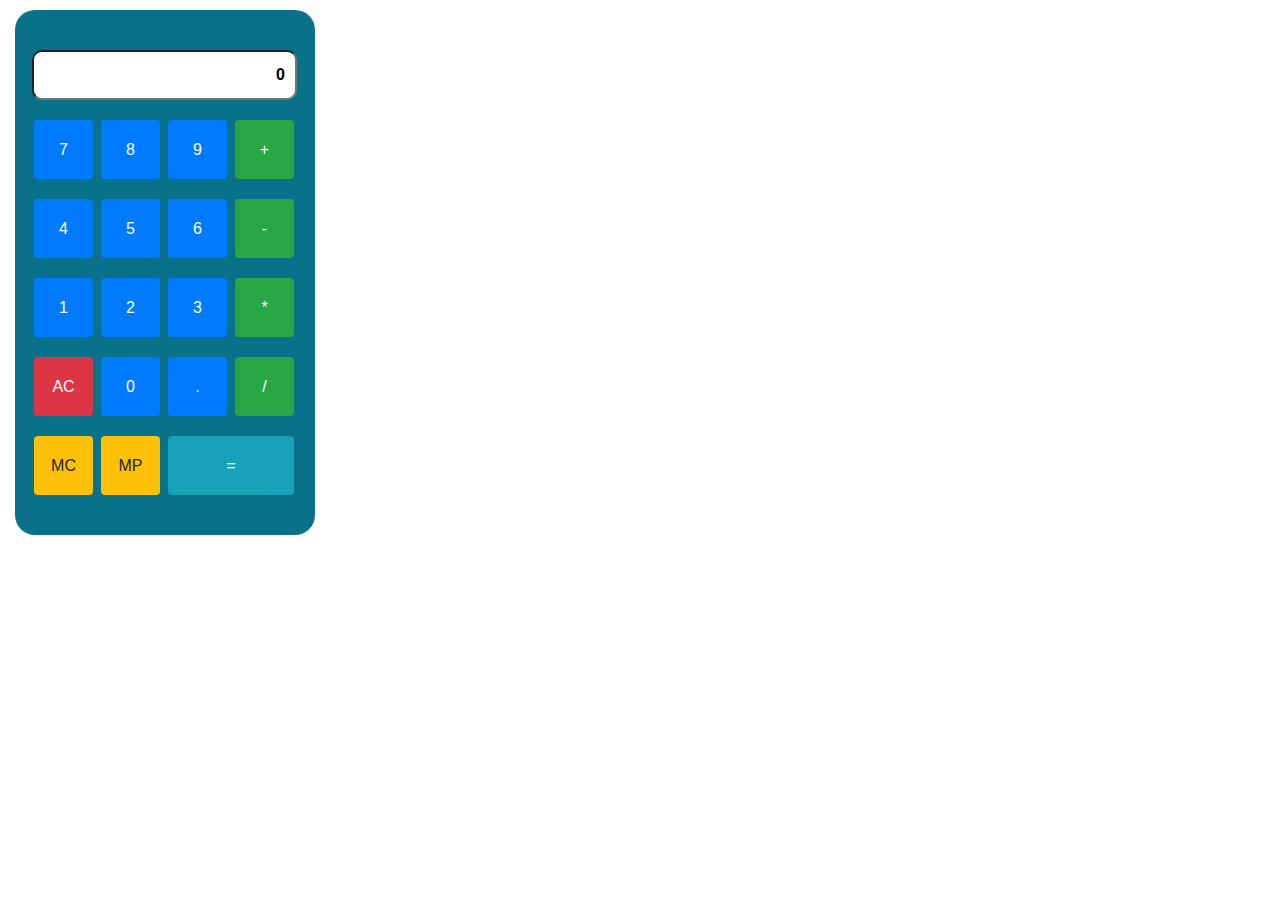
<file: javascript_projects/calculator/index.html>
<!DOCTYPE html>
<html lang="en" dir="ltr">
  <head>
    <meta charset="utf-8">
    <meta name="viewport" content="width=device-width, initial-scale=1">
    <link rel="stylesheet" href="https://stackpath.bootstrapcdn.com/bootstrap/4.3.1/css/bootstrap.min.css" integrity="sha384-ggOyR0iXCbMQv3Xipma34MD+dH/1fQ784/j6cY/iJTQUOhcWr7x9JvoRxT2MZw1T" crossorigin="anonymous">
    <link rel="stylesheet" href="styles.css">
    <title>Javascript Calculator</title>
  </head>
  <body>
    <div class="container text-center">
      <div class="calc-container">
        <div class="row">
          <form name="calc">
            <input type="text" id="entry"
            class="entry text-right"
            value="0" readonly>
          </form>
        </div>
        <div class="row">
          <button id="numBut" type="button"
          class="btn btn-primary numBut" onclick="numButPress(7)">7</button>
          <button id="numBut" type="button"
          class="btn btn-primary numBut" onclick="numButPress(8)">8</button>
          <button id="numBut" type="button"
          class="btn btn-primary numBut" onclick="numButPress(9)">9</button>
          <button id="mathBut" type="button"
          class="btn btn-success mathBut" onclick="mathButPress('+')">+</button>
        </div>
        <div class="row">
          <button id="numBut" type="button"
          class="btn btn-primary numBut" onclick="numButPress(4)">4</button>
          <button id="numBut" type="button"
          class="btn btn-primary numBut" onclick="numButPress(5)">5</button>
          <button id="numBut" type="button"
          class="btn btn-primary numBut" onclick="numButPress(6)">6</button>
          <button id="mathBut" type="button"
          class="btn btn-success mathBut" onclick="mathButPress('-')">-</button>
        </div>
        <div class="row">
          <button id="numBut" type="button"
          class="btn btn-primary numBut" onclick="numButPress(1)">1</button>
          <button id="numBut" type="button"
          class="btn btn-primary numBut" onclick="numButPress(2)">2</button>
          <button id="numBut" type="button"
          class="btn btn-primary numBut" onclick="numButPress(3)">3</button>
          <button id="mathBut" type="button"
          class="btn btn-success mathBut" onclick="mathButPress('*')">*</button>
        </div>
        <div class="row">
          <button id="clearBut" type="button"
          class="btn btn-danger numBut" onclick="clearButPress()">AC</button>
          <button id="numBut" type="button"
          class="btn btn-primary numBut" onclick="numButPress(0)">0</button>
          <button id="numBut" type="button"
          class="btn btn-primary numBut" onclick="numButPress('.')">.</button>
          <button id="mathBut" type="button"
          class="btn btn-success mathBut" onclick="mathButPress('/')">/</button>
        </div>
        <div class="row">
          <button id="addMemBut" type="button"
          class="btn btn-warning numBut" onclick="copyButPress()">MC</button>
          <button id="pasteMemBut" type="button"
          class="btn btn-warning numBut" onclick="pasteButPress()">MP</button>
          <button id="equalBut" type="button"
          class="btn btn-info equalBut" onclick="equalButPress()">=</button>
        </div>
      </div>
    </div>
    <script src="https://code.jquery.com/jquery-3.3.1.slim.min.js" integrity="sha384-q8i/X+965DzO0rT7abK41JStQIAqVgRVzpbzo5smXKp4YfRvH+8abtTE1Pi6jizo" crossorigin="anonymous"></script>
    <script src="https://cdnjs.cloudflare.com/ajax/libs/popper.js/1.14.7/umd/popper.min.js" integrity="sha384-UO2eT0CpHqdSJQ6hJty5KVphtPhzWj9WO1clHTMGa3JDZwrnQq4sF86dIHNDz0W1" crossorigin="anonymous"></script>
    <script src="https://stackpath.bootstrapcdn.com/bootstrap/4.3.1/js/bootstrap.min.js" integrity="sha384-JjSmVgyd0p3pXB1rRibZUAYoIIy6OrQ6VrjIEaFf/nJGzIxFDsf4x0xIM+B07jRM" crossorigin="anonymous"></script>
    <script src="app.js" type="text/javascript" harset="utf-8"></script>
  </body>
</html>
</file>
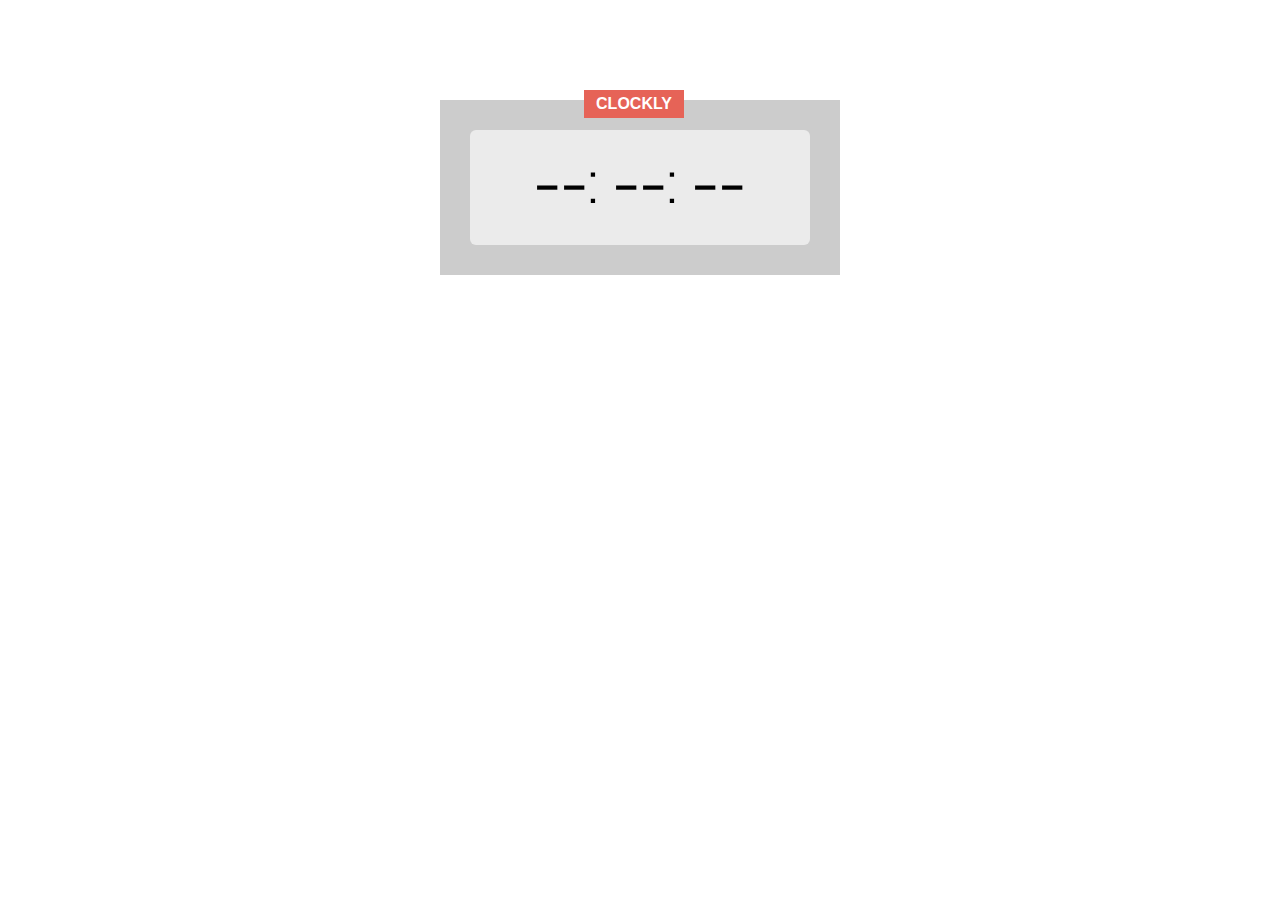
<file: javascript_projects/digital-clock/index.html>
<!DOCTYPE html>
<html lang="en" dir="ltr">
  <head>
    <meta charset="utf-8">
    <title>Digital Clock</title>
    <link rel="stylesheet" type="text/css" href="styles.css">
  </head>
  <body>
    <div class="main">
      <div class="badge">CLOCKLY</div>
      <div class="clock">
        <span id="hour">--</span>:
        <span id="minute">--</span>:
        <span id="second">--</span>
      </div>
    </div>
    <script src="app.js" charset="utf-8" type="text/javascript"></script>
  </body>
</html>
</file>
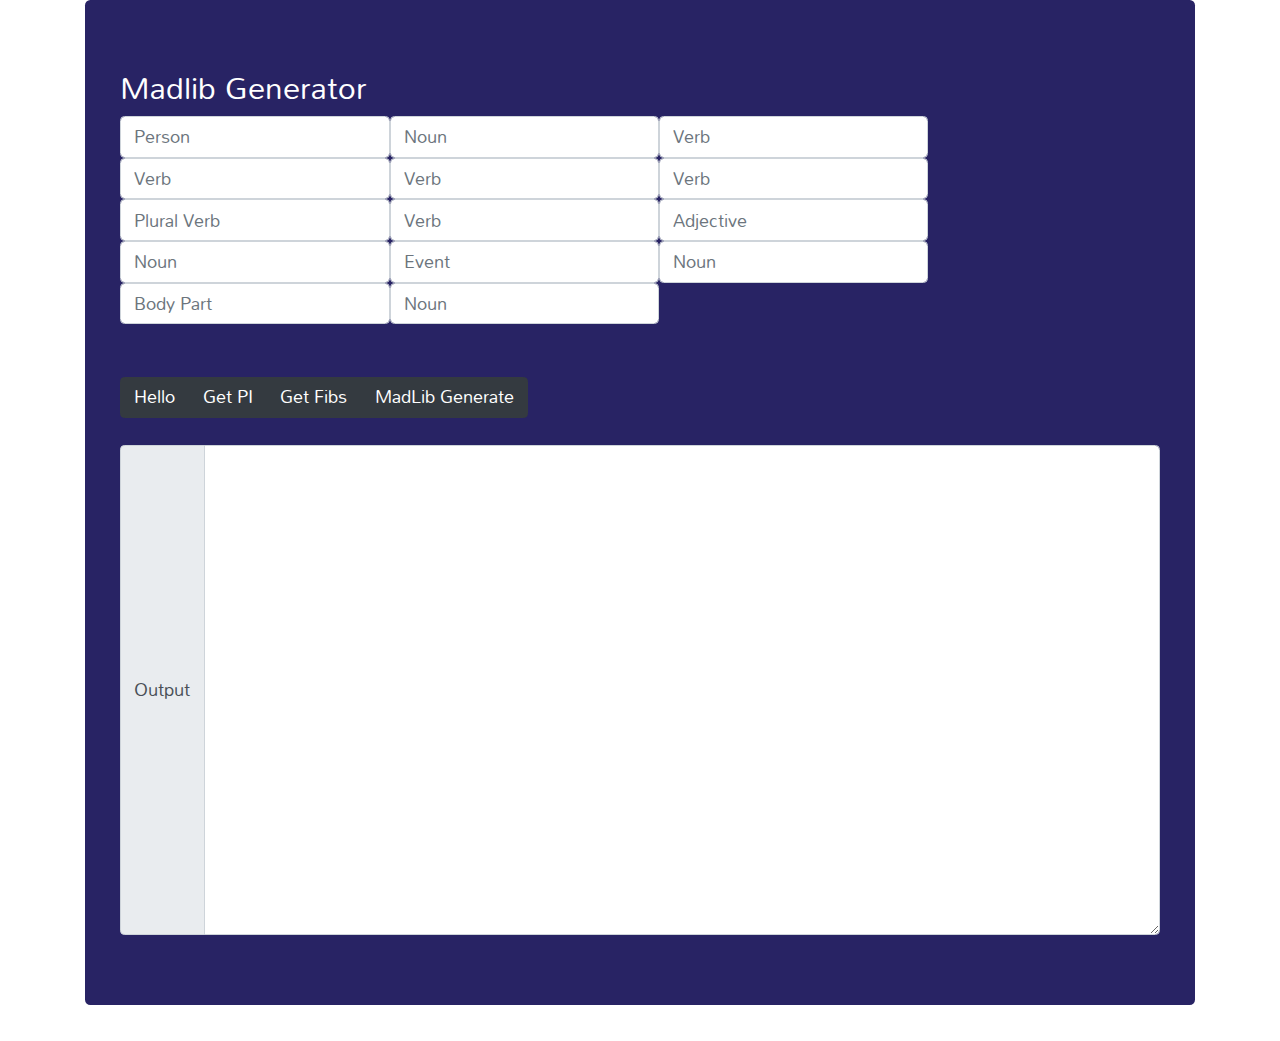
<file: javascript_projects/madlib-generator/index.html>
<!DOCTYPE html>
<html lang="en" dir="ltr">
  <head>
    <meta charset="utf-8">
    <meta name="viewport" content="width=device-width, initial-scale=1">
    <link rel="stylesheet" href="https://stackpath.bootstrapcdn.com/bootstrap/4.3.1/css/bootstrap.min.css" integrity="sha384-ggOyR0iXCbMQv3Xipma34MD+dH/1fQ784/j6cY/iJTQUOhcWr7x9JvoRxT2MZw1T" crossorigin="anonymous">
    <link rel="stylesheet" href="styles.css">
    <title>Madlib Generator</title>
  </head>
  <body>
    <!-- interface for bootstrap -->
    <div class="container">
      <div class="jumbotron">
        <h3>Madlib Generator</h3>
        <form class="form-inline" action="index.html" method="post">
          <input type="text" class="form-control" id="i0" placeholder="Person">
          <input type="text" class="form-control" id="i1" placeholder="Noun">
          <input type="text" class="form-control" id="i2" placeholder="Verb">
          <input type="text" class="form-control" id="i3" placeholder="Verb">
          <input type="text" class="form-control" id="i4" placeholder="Verb">
          <input type="text" class="form-control" id="i5" placeholder="Verb">
          <input type="text" class="form-control" id="i6" placeholder="Plural Verb">
          <input type="text" class="form-control" id="i7" placeholder="Verb">
          <input type="text" class="form-control" id="i8" placeholder="Adjective">
          <input type="text" class="form-control" id="i9" placeholder="Noun">
          <input type="text" class="form-control" id="i10" placeholder="Event">
          <input type="text" class="form-control" id="i11" placeholder="Noun">
          <input type="text" class="form-control" id="i12" placeholder="Body Part">
          <input type="text" class="form-control" id="i13" placeholder="Noun">
        </form>
        <br><br>
        <div class="btn-group" role="group">
          <button type="submit" class="btn btn-dark" onClick="alert('Hello')">Hello</button>
          <button type="submit" class="btn btn-dark" onClick="calcPI(100000000)">Get PI</button>
          <button type="submit" class="btn btn-dark" onClick="getFibList(10)">Get Fibs</button>
          <button type="submit" class="btn btn-dark" onClick="madLibGenerator()">MadLib Generate</button>
        </div>

        <br><br>
        <div class="input-group">
          <div class="input-group-prepend">
            <span class="input-group-text">Output</span>
          </div>
          <textarea id="output1" rows="18" class="form-control"></textarea>
        </div>
      </div>
    </div>

    <script src="https://code.jquery.com/jquery-3.3.1.slim.min.js" integrity="sha384-q8i/X+965DzO0rT7abK41JStQIAqVgRVzpbzo5smXKp4YfRvH+8abtTE1Pi6jizo" crossorigin="anonymous"></script>
    <script src="https://cdnjs.cloudflare.com/ajax/libs/popper.js/1.14.7/umd/popper.min.js" integrity="sha384-UO2eT0CpHqdSJQ6hJty5KVphtPhzWj9WO1clHTMGa3JDZwrnQq4sF86dIHNDz0W1" crossorigin="anonymous"></script>
    <script src="https://stackpath.bootstrapcdn.com/bootstrap/4.3.1/js/bootstrap.min.js" integrity="sha384-JjSmVgyd0p3pXB1rRibZUAYoIIy6OrQ6VrjIEaFf/nJGzIxFDsf4x0xIM+B07jRM" crossorigin="anonymous"></script>
    <script src="app.js" type="text/javascript" harset="utf-8"></script>
  </body>
</html>
</file>
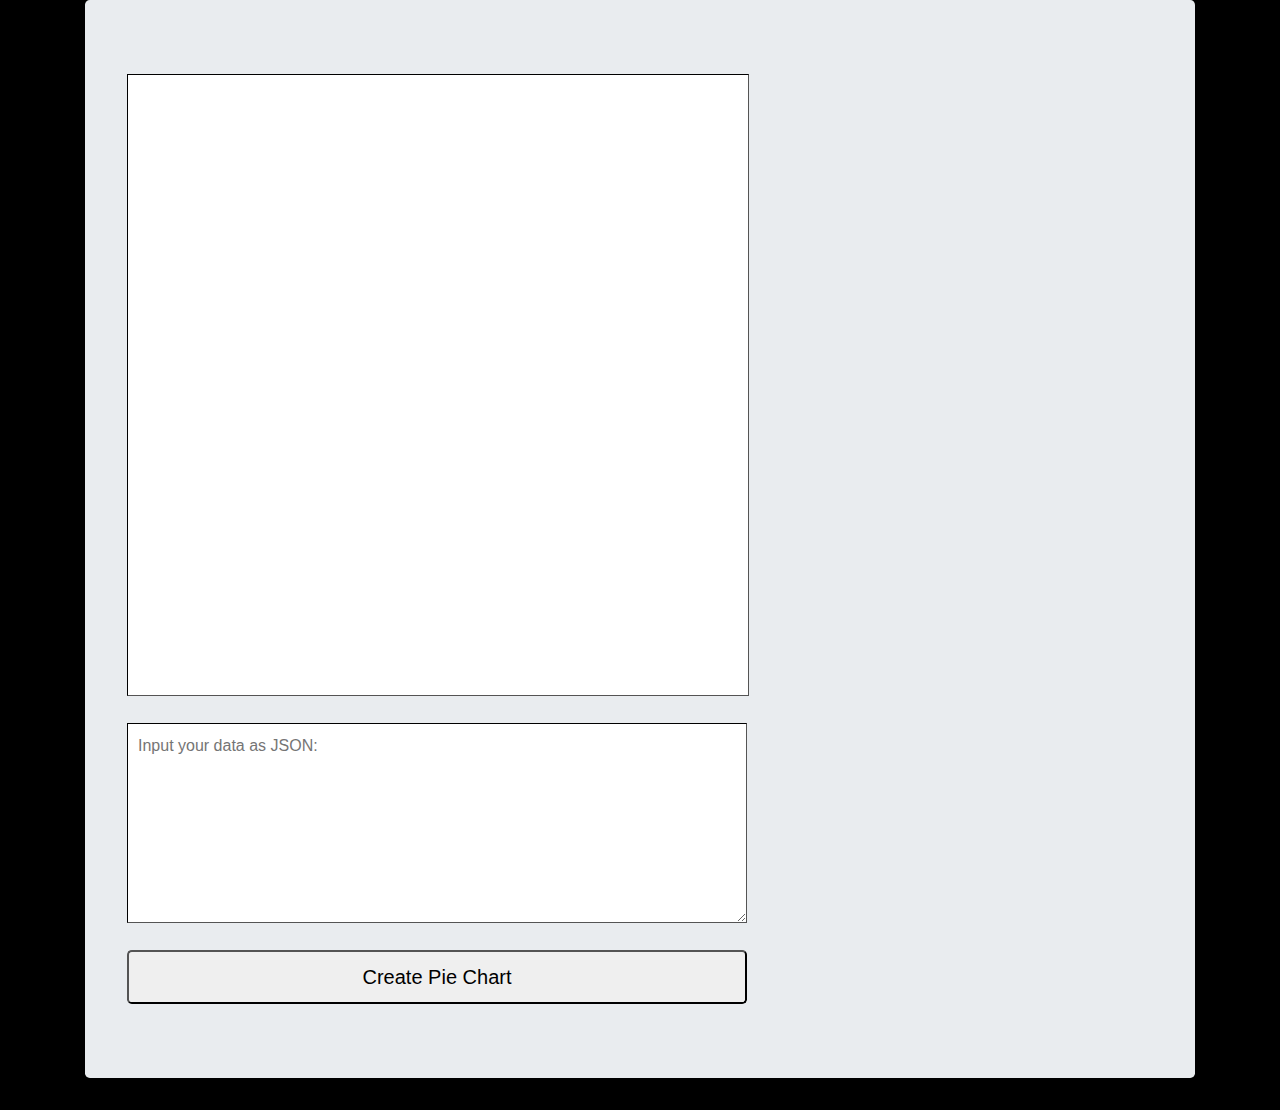
<file: javascript_projects/piechart-generator/index.html>
<!DOCTYPE html>
<html lang="en" dir="ltr">
  <head>
    <meta charset="utf-8">
    <meta name="viewport" content="width=device-width, initial-scale=1">
    <link rel="stylesheet" href="https://stackpath.bootstrapcdn.com/bootstrap/4.3.1/css/bootstrap.min.css" integrity="sha384-ggOyR0iXCbMQv3Xipma34MD+dH/1fQ784/j6cY/iJTQUOhcWr7x9JvoRxT2MZw1T" crossorigin="anonymous">
    <link rel="stylesheet" href="styles.css">
    <title>Pie Chart Generator</title>
  </head>
  <body>
    <div class="container">
      <div class="jumbotron">
        <canvas id="canvas" width="600" height="600"></canvas>
        <br>
        <textarea id="json-data"  placeholder="Input your data as JSON:"></textarea>
        <button type="submit" class="btn-lg mybut" onclick="drawChart()">Create Pie Chart</button>
      </div>
    </div>
    <script src="https://code.jquery.com/jquery-3.3.1.slim.min.js" integrity="sha384-q8i/X+965DzO0rT7abK41JStQIAqVgRVzpbzo5smXKp4YfRvH+8abtTE1Pi6jizo" crossorigin="anonymous"></script>
    <script src="https://cdnjs.cloudflare.com/ajax/libs/popper.js/1.14.7/umd/popper.min.js" integrity="sha384-UO2eT0CpHqdSJQ6hJty5KVphtPhzWj9WO1clHTMGa3JDZwrnQq4sF86dIHNDz0W1" crossorigin="anonymous"></script>
    <script src="https://stackpath.bootstrapcdn.com/bootstrap/4.3.1/js/bootstrap.min.js" integrity="sha384-JjSmVgyd0p3pXB1rRibZUAYoIIy6OrQ6VrjIEaFf/nJGzIxFDsf4x0xIM+B07jRM" crossorigin="anonymous"></script>
    <script src="app.js" type="text/javascript" charset="utf-8"></script>
  </body>
</html>
</file>
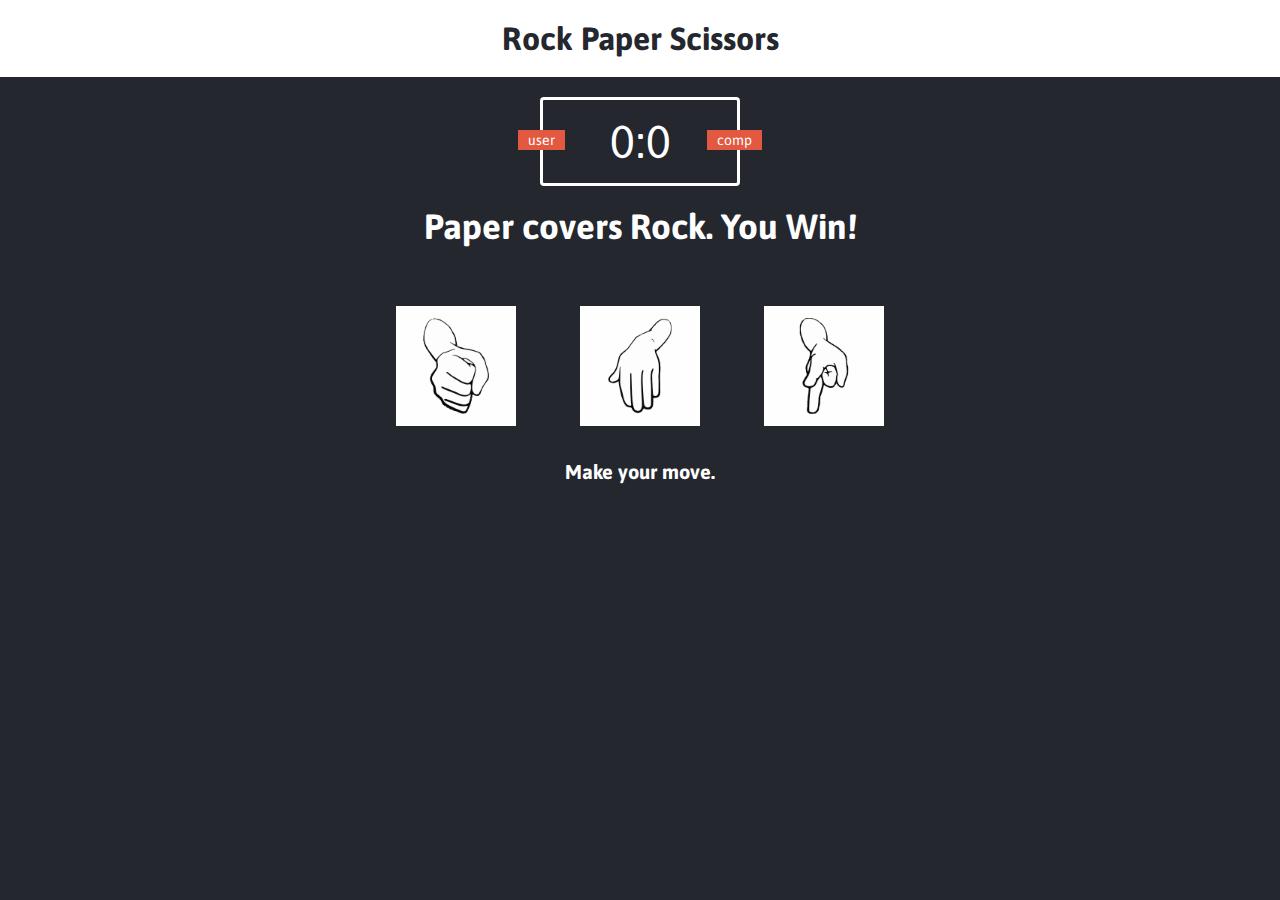
<file: javascript_projects/rock-paper-scissors/index.html>
<!DOCTYPE html>
<html lang="en" dir="ltr">
  <head>
    <meta charset="utf-8">
    <title>Rock Paper Scissors Game</title>
    <link rel="stylesheet" type="text/css" href="styles.css">
  </head>
  <body>
    <header>
      <h1>Rock Paper Scissors</h1>
    </header>
    <div class="scoreboard">
      <div id="user-label" class="badges">user</div>
      <div id="computer-label" class="badges">comp</div>
      <span id="user-score">0</span>:<span id="computer-score">0</span>
    </div>
    <div class="result">
      <p>Paper covers Rock. You Win!</p>
    </div>

    <div class="choices">
      <div class="choice" id="rock">
        <img class="resize" src="images/rock.png" alt="">
      </div>
      <div class="choice" id="paper">
        <img class="resize" src="images/paper.png" alt="">
      </div>
      <div class="choice" id="scissors">
        <img class="resize" src="images/scissors.png" alt="">
      </div>
    </div>
    <p id="action-message">Make your move.</p>
    <script src="app.js" charset="utf-8" type="text/javascript"></script>
  </body>
</html>
</file>
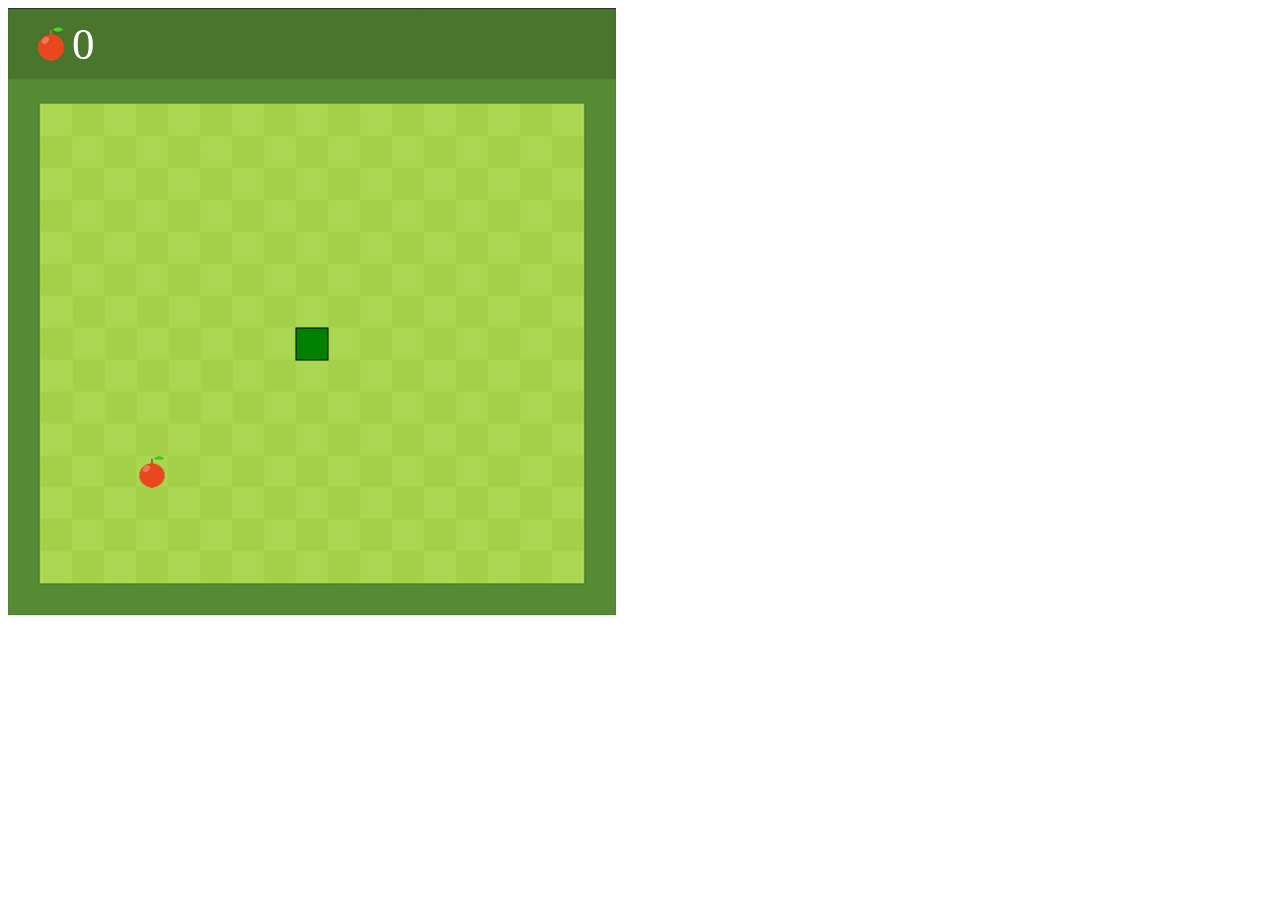
<file: javascript_projects/snake/index.html>
<!DOCTYPE html>
<html lang="en" dir="ltr">
  <head>
    <meta charset="utf-8">
    <title>Snake</title>
  </head>
  <body>
    <canvas id="canvas" width="608" height="608"></canvas>
    <script src="app.js" charset="utf-8" type="text/javascript"></script>
  </body>
</html>
</file>
<file: javascript_projects/calculator/styles.css>
* {
  padding: 0;
  margin: 0;
  box-sizing: border-box;
}

body {
  background: white;
}

.container {
  background: white;
  margin: 0px;
}

.entry {
  width: 265px;
  height: 50px;
  border-radius: 10px;
  padding: 10px;
  margin: 10px 2px;
  font-size: 16px;
  font-weight: bold;
}

.calc-container {
  width: 300px;
  background-color: rgb(9, 114, 138);
  border-radius: 20px;
  padding: 30px;
  margin: 10px 0px;
}

.numBut {
  height: 59px;
  width: 59px;
  margin: 10px 4px;
  border: none !important;
}

.mathBut {
  height: 59px;
  width: 59px;
  margin: 10px 4px;
  border: none !important;
}

.equalBut {
  height: 59px;
  width: 126px;
  margin: 10px 4px;
  border: none !important;
}
</file>
<file: javascript_projects/digital-clock/styles.css>
@import url('https://fonts.googleapis.com/css?family=Orbitron&display=swap');

* {
  padding: 0;
  margin: 0;
  box-sizing: border-box;
}

.main {
  background: #ccc;
  width: 400px;
  height: 175px;
  margin: 100px auto;
  position: relative;
  padding: 30px;
}

.badge {
  background: #e66357;
  color: white;
  padding: 5px 10px;
  font-family: sans-serif;
  font-weight: bold;
  width: 100px;
  position: absolute;
  top: -10px;
  text-align: center;
  left: 36%;
}

.clock {
  background: #ebebeb;
  text-align: center;
  font-size: 52px;
  border-radius: 6px;
  height: 100%;
  padding: 20px 0;
  font-family: Orbitron, sans-serif;;
}
</file>
<file: javascript_projects/madlib-generator/styles.css>
@import url('https://fonts.googleapis.com/css?family=Mandali&display=swap');

* {
  font-family: Mandali, sans-serif;
}

.jumbotron {
  background-color: rgb(40, 35, 100);
  color: white;
}

.textarea {
  height: 200px;
}

html {
  font-size: 1.1em;
}
</file>
<file: javascript_projects/piechart-generator/styles.css>
body {
  background: black;
}

#canvas {
  margin: 10px;
  padding: 10px;
  background: white;
  border: thin inset black;
}

#json-data {
  margin: 10px;
  padding: 10px;
  width: 620px;
  height: 200px;
  background: white;
  border: thin inset black;
}

.mybut {
  margin: 10px;
  padding: 10px;
  width: 620px;
}
</file>
<file: javascript_projects/rock-paper-scissors/styles.css>
@import url('https://fonts.googleapis.com/css?family=Asap:400,500,700&display=swap');

* {
  margin:0;
  padding: 0;
  box-sizing: border-box;
}

body {
  background-color: #24272E;
}

header {
  background: white;
  padding: 20px;
}

header > h1 {
  color: #25272E;
  text-align: center;
  font-family: Asap, sans-serif;
}

.scoreboard {
  margin: 20px auto;
  border: 3px solid white;
  border-radius: 4px;
  text-align: center;
  width: 200px;
  color: white;
  font-size: 46px;
  padding: 15px 20px;
  font-family: Asap, sans-serif;
  position: relative;
}

.badges {
  background: #E25840;
  color: white;
  font-size: 14px;
  padding: 2px 10px;
  font-family: Asap, sans-serif;
}

#user-label {
  position: absolute;
  top: 30px;
  left: -25px;
}

#computer-label {
  position: absolute;
  top: 30px;
  right: -25px;
}

.result {
    font-size: 35px;
    color: white;
}

.result > p {
  text-align: center;
  font-weight: bold;
  font-family: Asap, sans-serif;
}

.choices {
  margin-top: 50px;
  text-align: center;
}

img.resize {
  width: 120px;
  height: 120px;
}

.choice {
  padding: 10px;
  margin: 0 20px;
  display: inline-block;
  transition: all 0.2s ease;
}

.choice:hover {
  cursor: pointer;
  opacity: 20;
}

#action-message {
  text-align: center;
  color: white;
  font-family: Asap, sans-serif;
  font-size: 20px;
  font-weight: bold;
  margin-top: 20px;
}

.green-glow {
  border: 3px solid #4dcc7d;
  box-shadow: 0 0 10px #31b43a;
}

.red-glow {
  border: 3px solid #fc121b;
  box-shadow: 0 0 10px #d01115;
}

.gray-glow {
  border: 3px solid #464647;
  box-shadow: 0 0 10px #25292b;
}
</file>
